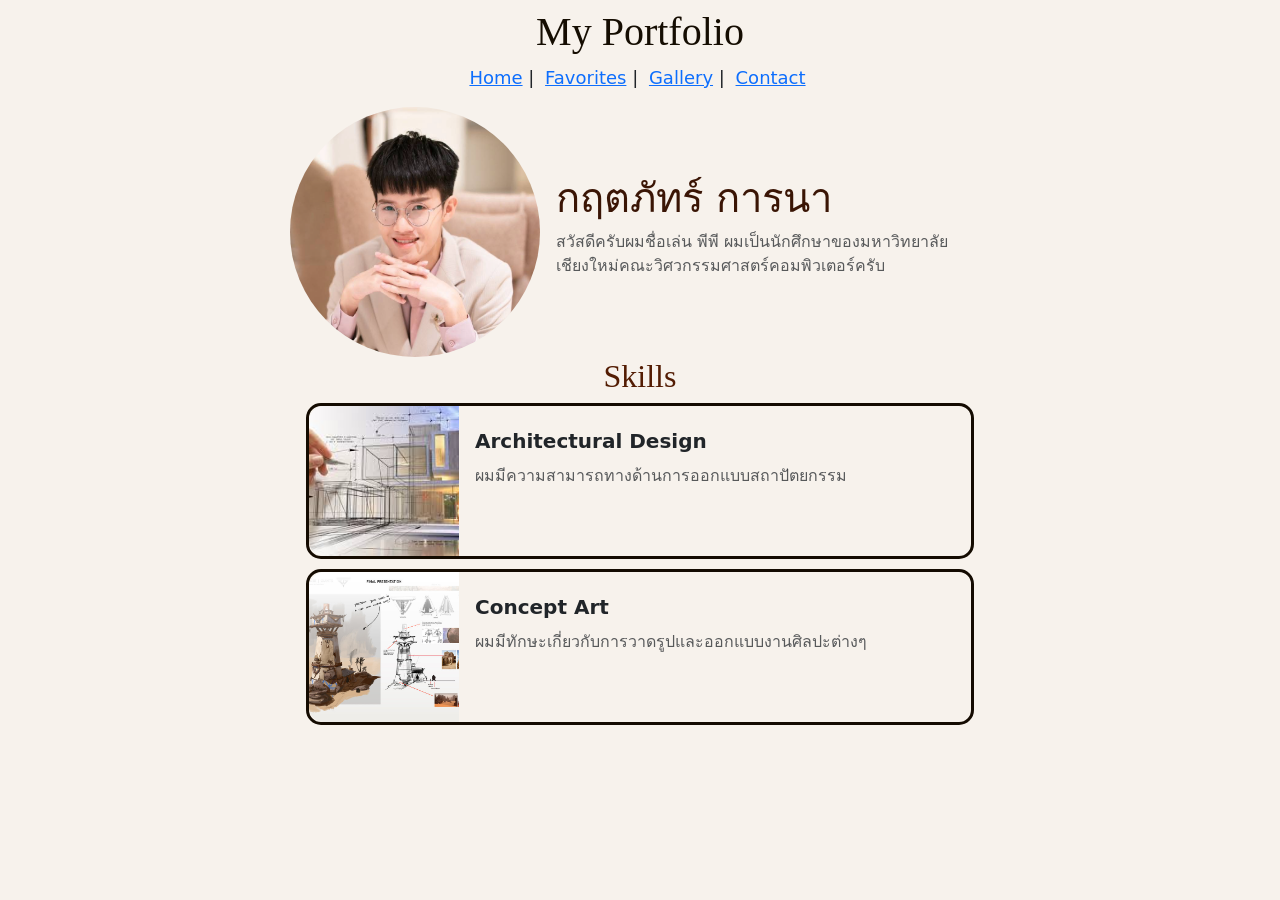
<file: index.html>
<!DOCTYPE html>
<html lang="en">

<head>
    <meta charset="UTF-8">
    <meta name="viewport" content="width=device-width, initial-scale=1.0">
    <title>My Portfolio</title>
    <link rel="stylesheet" href="style.css">
    <link href="https://cdn.jsdelivr.net/npm/bootstrap@5.3.0/dist/css/bootstrap.min.css" rel="stylesheet"
        integrity="sha384-9ndCyUaIbzAi2FUVXJi0CjmCapSmO7SnpJef0486qhLnuZ2cdeRhO02iuK6FUUVM" crossorigin="anonymous" />
    <script src="https://cdn.jsdelivr.net/npm/bootstrap@5.3.0/dist/js/bootstrap.bundle.min.js"
        integrity="sha384-geWF76RCwLtnZ8qwWowPQNguL3RmwHVBC9FhGdlKrxdiJJigb/j/68SIy3Te4Bkz"
        crossorigin="anonymous"></script>
</head>

<body style="background-color: rgb(247, 242, 236);">
    <div style="font-size: large;">
        <h1 class="centerhead drop-shadow-lg my-2" style="color: rgb(21, 13, 2);">My Portfolio</h1>
        <p style="text-align: center; margin-right: 5px">
            <a href="lab02.html" target="_parent">Home</a> |
            <a href="Exp.html" target="_parent" style="margin-left: 5px;">Favorites</a> |
            <a href="Gallery.html" target="_parent" style="margin-left: 5px;">Gallery</a> |
            <a href="Contact.html" target="_parent" style="margin-left: 5px;">Contact</a>
        </p>
    </div>

    <div class="d-flex justify-content-center align-items-center mx-auto gap-3" style="max-width: 700px">

        <div>
            <img src="images/da.png" class="rounded-circle" width="250" height="250" />
        </div>

        <div class="d-none d-sm-block">
            <h2 class=" display-6 text-start mb-2 my-1" style="color: rgb(58, 21, 5);">
                กฤตภัทร์ การนา
            </h2>
            <p class="text-muted">
                สวัสดีครับผมชื่อเล่น พีพี ผมเป็นนักศึกษาของมหาวิทยาลัยเชียงใหม่คณะวิศวกรรมศาสตร์คอมพิวเตอร์ครับ
            </p>
        </div>
    </div>

    <h3 class="centerhead" style="font-size: xx-large; color: rgb(83, 28, 3);">Skills</h3>

    <div style="max-width: 700px" class="mx-auto px-3 ">

        <div class="p img d-flex drop-shadow-md">
            <div class="imgleft">
                <img src="images/adad.jpg" width="150px" height="150px" class="imgleft" style="object-fit: cover" />
            </div>

            <div class="p-3 d-none d-sm-block">
                <div class="mb-2 my-1 fw-semibold fs-5" style="font-size: x-large;">
                    Architectural Design
                </div>
                <div class="text-muted">
                    ผมมีความสามารถทางด้านการออกแบบสถาปัตยกรรม
                </div>
            </div>
        </div>

        <div class="p img d-flex drop-shadow-md">
            <div>
                <img src="images/sdasfagsg.jpg" width="150px" height="150px" class="imgleft"
                    style="object-fit: cover" />
            </div>

            <div class="p-3 d-none d-sm-block">
                <div class="mb-2 my-1 fw-semibold fs-5" style="font-size: x-large;">
                    Concept Art
                </div>
                <div class="text-muted">
                    ผมมีทักษะเกี่ยวกับการวาดรูปและออกแบบงานศิลปะต่างๆ
                </div>
            </div>
        </div>

    </div>


</body>

</html>
</file>
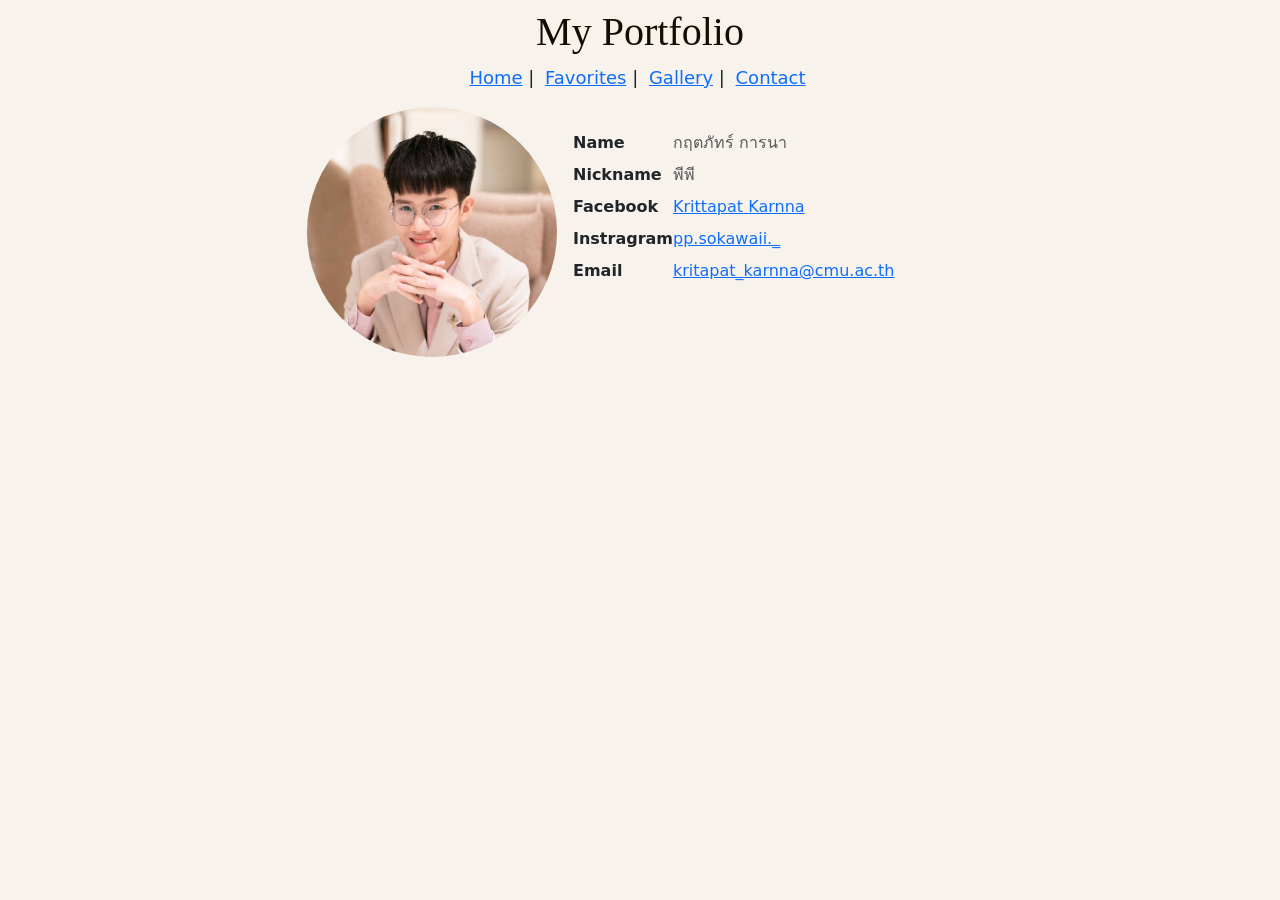
<file: Contact.html>
<!DOCTYPE html>
<html lang="en">

<head>
    <meta charset="UTF-8">
    <meta name="viewport" content="width=device-width, initial-scale=1.0">
    <title>My Portfolio</title>
    <link rel="stylesheet" href="style.css">
    <link href="https://cdn.jsdelivr.net/npm/bootstrap@5.3.0/dist/css/bootstrap.min.css" rel="stylesheet"
        integrity="sha384-9ndCyUaIbzAi2FUVXJi0CjmCapSmO7SnpJef0486qhLnuZ2cdeRhO02iuK6FUUVM" crossorigin="anonymous" />
    <script src="https://cdn.jsdelivr.net/npm/bootstrap@5.3.0/dist/js/bootstrap.bundle.min.js"
        integrity="sha384-geWF76RCwLtnZ8qwWowPQNguL3RmwHVBC9FhGdlKrxdiJJigb/j/68SIy3Te4Bkz"
        crossorigin="anonymous"></script>
</head>

<body style="background-color: rgb(247, 242, 236);">
    <div style="font-size: large;">
        <h1 class="centerhead drop-shadow-lg my-2" style="color: rgb(21, 13, 2);">My Portfolio</h1>
        <p style="text-align: center; margin-right: 5px">
            <a href="lab02.html" target="_parent">Home</a> |
            <a href="Exp.html" target="_parent" style="margin-left: 5px;">Favorites</a> |
            <a href="Gallery.html" target="_parent" style="margin-left: 5px;">Gallery</a> |
            <a href="Contact.html" target="_parent" style="margin-left: 5px;">Contact</a>
        </p>
    </div>

    <div class="d-flex justify-content-center align-items-center mx-auto gap-3" style="max-width: 700px">

        <div>
            <img src="images/da.png" class="rounded-circle" width="250" height="250" />
        </div>

        <div class="py-4 vstack gap-2" style="max-width: 400px">
            <div class="d-flex">
                <div style="min-width: 100px" class="fw-bold">Name
                </div>
                <div class="text-muted">
                    กฤตภัทร์ การนา
                </div>
            </div>

            <div class="d-flex">
                <div style="min-width: 100px" class="fw-bold">Nickname
                </div>
                <div class="text-muted">
                    พีพี
                </div>
            </div>

            <div class="d-flex">
                <div style="min-width: 100px" class="fw-bold">Facebook
                </div>
                <div class="text-muted">
                    <a href="https://www.facebook.com/krittapat.karnna?locale=th_TH" target="_blank">
                        Krittapat Karnna
                    </a>
                </div>
            </div>

            <div class="d-flex">
                <div style="min-width: 100px" class="fw-bold">Instragram
                </div>
                <div class="text-muted">
                    <a href="https://www.instagram.com/pp.sokawaii._/" target="_blank">
                        pp.sokawaii._
                    </a>
                </div>
            </div>

            <div class="d-flex">
                <div style="min-width: 100px" class="fw-bold">Email
                </div>
                <div class="text-muted">
                    <a href="https://outlook.office.com/mail/?login_hint=O.CiQzYmI5ZGY2NC04ZDZjLTRlN2YtYjI2ZS00ODZiNWZlNTY1MzASJGNmODFmMWRmLWRlNTktNGMyOS05MWRhLWEyZGZkMDRhYTc1MRoaa3JpdHRhcGF0X2thcm5uYUBjbXUuYWMudGggGQ%3D%3D"
                        target="_blank">kritapat_karnna@cmu.ac.th
                    </a>
                </div>
            </div>
        </div>
    </div>
</body>
</file>
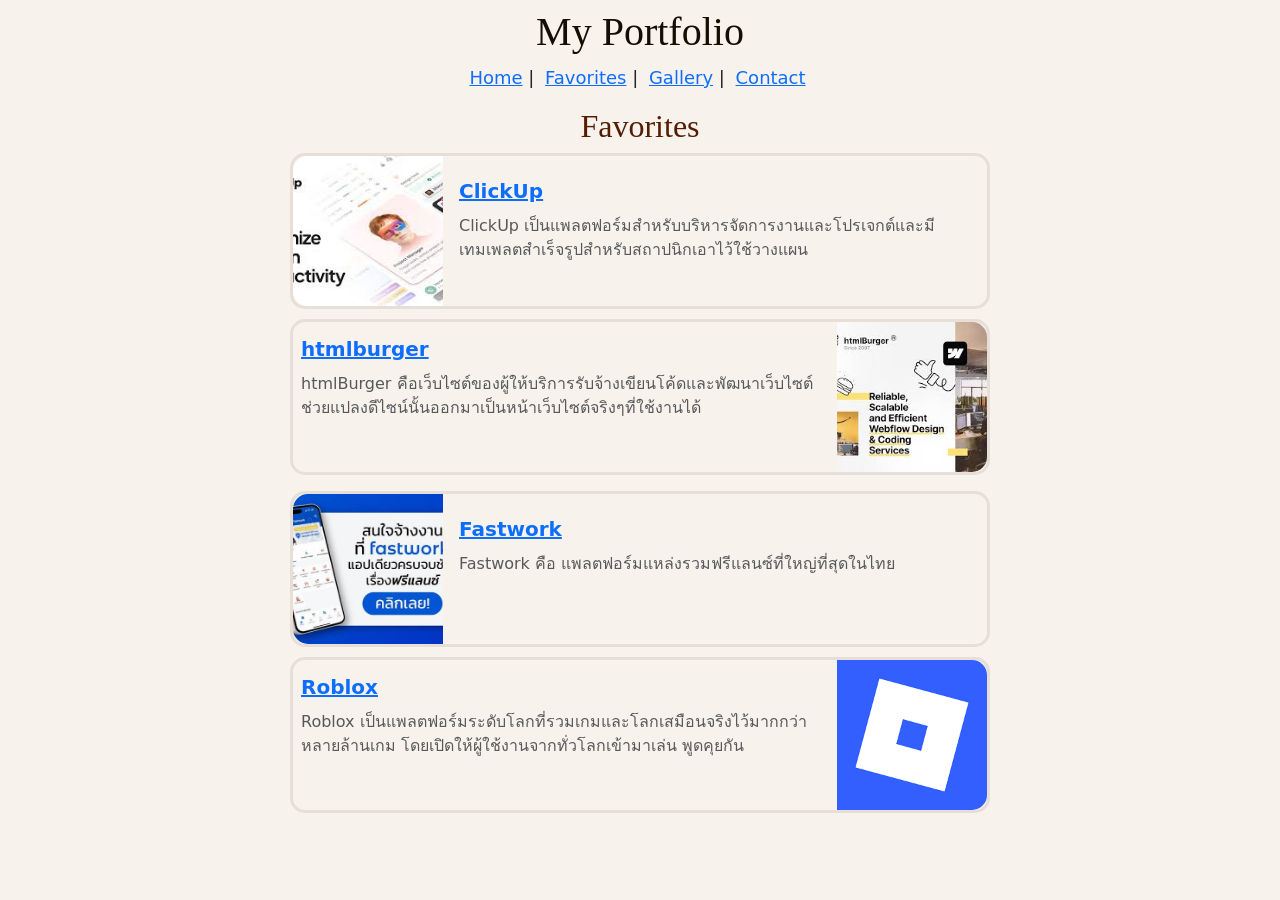
<file: Exp.html>
<!DOCTYPE html>
<html lang="en">

<head>
    <meta charset="UTF-8">
    <meta name="viewport" content="width=device-width, initial-scale=1.0">
    <title>My Portfolio</title>
    <link rel="stylesheet" href="style.css">
    <link href="https://cdn.jsdelivr.net/npm/bootstrap@5.3.0/dist/css/bootstrap.min.css" rel="stylesheet"
        integrity="sha384-9ndCyUaIbzAi2FUVXJi0CjmCapSmO7SnpJef0486qhLnuZ2cdeRhO02iuK6FUUVM" crossorigin="anonymous" />
    <script src="https://cdn.jsdelivr.net/npm/bootstrap@5.3.0/dist/js/bootstrap.bundle.min.js"
        integrity="sha384-geWF76RCwLtnZ8qwWowPQNguL3RmwHVBC9FhGdlKrxdiJJigb/j/68SIy3Te4Bkz"
        crossorigin="anonymous"></script>
</head>

<body style="background-color: rgb(247, 242, 236);">
    <div style="font-size: large;">
        <h1 class="centerhead drop-shadow-lg my-2" style="color: rgb(21, 13, 2);">My Portfolio</h1>
        <p style="text-align: center; margin-right: 5px">
            <a href="lab02.html" target="_parent">Home</a> |
            <a href="Exp.html" target="_parent" style="margin-left: 5px;">Favorites</a> |
            <a href="Gallery.html" target="_parent" style="margin-left: 5px;">Gallery</a> |
            <a href="Contact.html" target="_parent" style="margin-left: 5px;">Contact</a>
        </p>
    </div>

    <h3 class="centerhead" style="font-size: xx-large; color: rgb(83, 28, 3);">Favorites</h3>

    <div class="o img d-flex drop-shadow-md">
        <img src="images/ascfsrdbgtz.jpg" width="150px" height="150px" class="imgleft" style="object-fit: cover" />
        <div class="p-3 d-none d-sm-block">
            <div class="mb-2 my-1 fw-semibold fs-5" style="font-size: x-large;">
                <a href="https://clickup.com/templates/project-plan/architects?utm_source=google&utm_medium=cpc&utm_campaign=gs_cpc_apac_nnc_nb_trial_all-devices_troas_lp_x_all-departments_x_gantt_v2&utm_content=all-countries_kw-target_text_x_all-features_all-use-cases_gantt-chart-templates&utm_term=&utm_creative=748877927428_product1_rsa&utm_custom1=&utm_custom2=&utm_lptheme=&utm_lpmod=&utm_mt=a&utm_tid=&gad_source=1&gad_campaignid=22489339102&gbraid=0AAAAACR5vILxNyJP4yqouBlq1t1KpUn_Q&gclid=CjwKCAjw0o3SBhBVEiwAh28-jYtiq_64Q_j-LQYXuwseFNuioi86UnDzDmsHjg9SHLyBSDPd8lFc6hoCkgUQAvD_BwE"
                    target="_blank">ClickUp</a>
            </div>
            <p class="text-muted">
                ClickUp
                เป็นแพลตฟอร์มสำหรับบริหารจัดการงานและโปรเจกต์และมีเทมเพลตสำเร็จรูปสำหรับสถาปนิกเอาไว้ใช้วางแผน
            </p>
        </div>
    </div>

    <div class="o img d-flex mb-3 drop-shadow-md">
        <div class="p-2 d-none d-sm-block">
            <div class="mb-2 my-1 fw-semibold fs-5" style="font-size: x-large;">
                <a href="https://htmlburger.com/blog/architectural-web-design/" target="_blank">htmlburger</a>
            </div>
            <p class="text-muted">htmlBurger คือเว็บไซต์ของผู้ให้บริการรับจ้างเขียนโค้ดและพัฒนาเว็บไซต์
                ช่วยแปลงดีไซน์นั้นออกมาเป็นหน้าเว็บไซต์จริงๆที่ใช้งานได้</p>
        </div>
        <img src="images/dc.jpg" width="150px" height="150px" class="imgright" style="object-fit: cover" />
    </div>

    <div class="o img d-flex drop-shadow-md">
        <img src="images/avavav.jpg" width="150px" height="150px" class="imgleft" style="object-fit: cover" />
        <div class="p-3 d-none d-sm-block">
            <div class="mb-2 my-1 fw-semibold fs-5" style="font-size: x-large;"><a href="https://fastwork.co/"
                    target="_blank">Fastwork</a></div>
            <p class="text-muted">
                Fastwork คือ แพลตฟอร์มแหล่งรวมฟรีแลนซ์ที่ใหญ่ที่สุดในไทย
            </p>
        </div>
    </div>

    <div class="o img d-flex drop-shadow-md">
        <div class="p-2 d-none d-sm-block">
            <div class="mb-2 my-1 fw-semibold fs-5" style="font-size: x-large;"><a href="https://fastwork.co/"
                    target="_blank"><a href="https://www.roblox.com/home" target="_blank">Roblox</a></div>
            <p class="text-muted">
                Roblox เป็นแพลตฟอร์มระดับโลกที่รวมเกมและโลกเสมือนจริงไว้มากกว่าหลายล้านเกม
                โดยเปิดให้ผู้ใช้งานจากทั่วโลกเข้ามาเล่น พูดคุยกัน
            </p>
        </div>
        <img src="images/vfv.png" width="150px" height="150px" class="imgright" style="object-fit: cover" />
    </div>

</body>

</html>
</file>
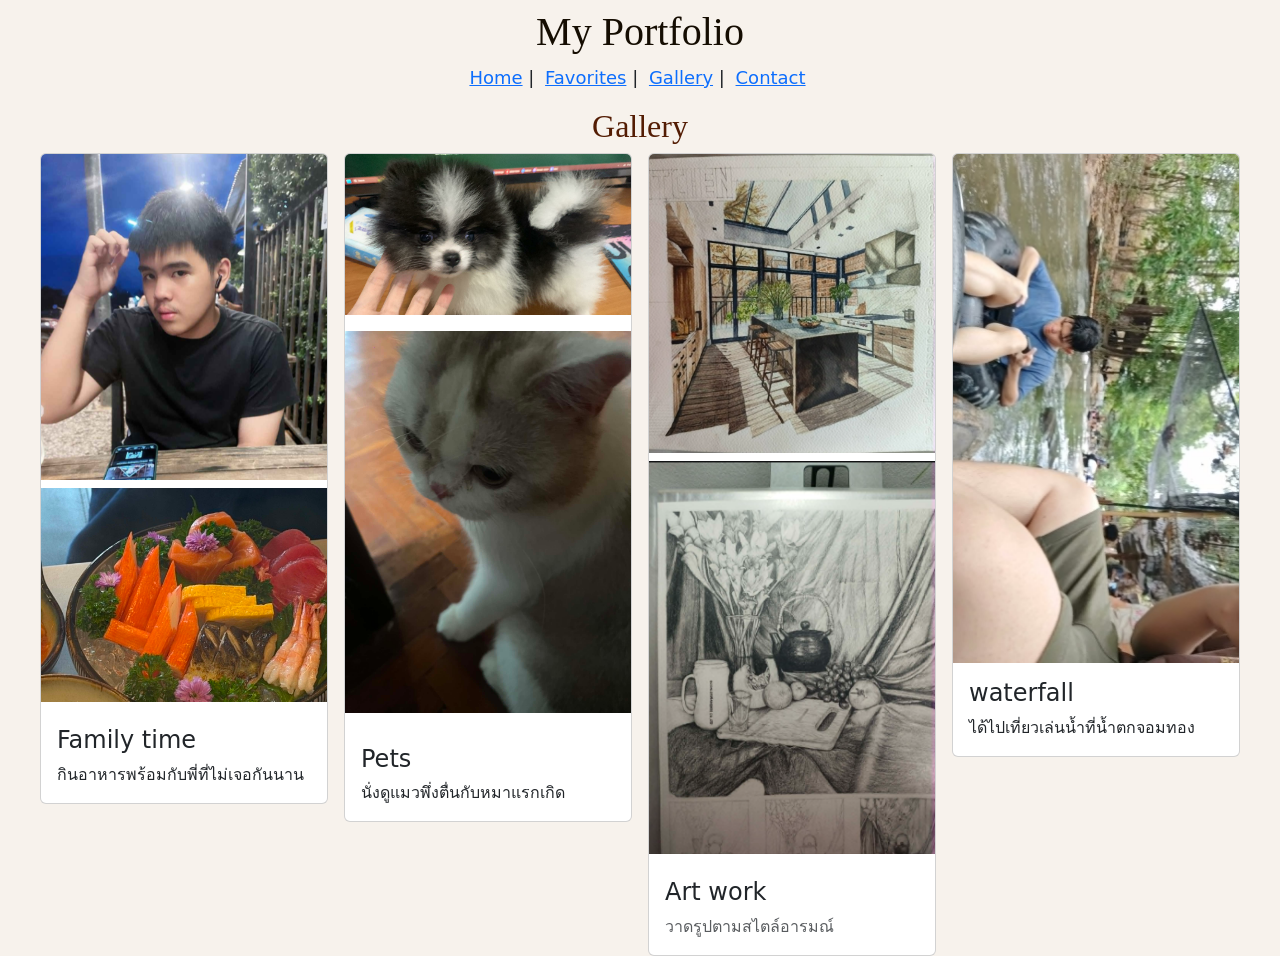
<file: Gallery.html>
<!DOCTYPE html>
<html lang="en">

<head>
    <meta charset="UTF-8">
    <meta name="viewport" content="width=device-width, initial-scale=1.0">
    <title>My Portfolio</title>
    <link rel="stylesheet" href="style.css">
    <link href="https://cdn.jsdelivr.net/npm/bootstrap@5.3.0/dist/css/bootstrap.min.css" rel="stylesheet"
        integrity="sha384-9ndCyUaIbzAi2FUVXJi0CjmCapSmO7SnpJef0486qhLnuZ2cdeRhO02iuK6FUUVM" crossorigin="anonymous" />
    <script src="https://cdn.jsdelivr.net/npm/bootstrap@5.3.0/dist/js/bootstrap.bundle.min.js"
        integrity="sha384-geWF76RCwLtnZ8qwWowPQNguL3RmwHVBC9FhGdlKrxdiJJigb/j/68SIy3Te4Bkz"
        crossorigin="anonymous"></script>
</head>

<body style="background-color: rgb(247, 242, 236);">
    <div style="font-size: large;">
        <h1 class="centerhead drop-shadow-lg my-2" style="color: rgb(21, 13, 2);">My Portfolio</h1>
        <p style="text-align: center; margin-right: 5px">
            <a href="lab02.html" target="_parent">Home</a> |
            <a href="Exp.html" target="_parent" style="margin-left: 5px;">Favorites</a> |
            <a href="Gallery.html" target="_parent" style="margin-left: 5px;">Gallery</a> |
            <a href="Contact.html" target="_parent" style="margin-left: 5px;">Contact</a>
        </p>
    </div>

    <h3 class="centerhead" style="font-size: xx-large; color: rgb(83, 28, 3);">Gallery</h3>

    <div class="d-flex gap-3 justify-content-center flex-wrap align-items-start">
        <div class="card" style="width: 18rem ">
            <img src="images/สกรีนช็อต 2025-11-09 213537.png" class="card-img-top" />
            <img src="images/dv.jpg" class="py-2 card-img-top" />
            <div class="card-body">
                <h4 class="card-title">
                    Family time
                </h4>
                <p class="card-text">
                    กินอาหารพร้อมกับพี่ที่ไม่เจอกันนาน
                </p>
            </div>
        </div>

        <div class="card" style="width: 18rem">
            <img src="images/กแฟแก.jpg" class="card-img-top" />
            <img src="images/กแแกกแ.jpg" class="py-3 card-img-top" />
            <div class="card-body">
                <h4 class="card-title">
                    Pets
                </h4>
                <p class="card-text">นั่งดูแมวพึ่งตื่นกับหมาแรกเกิด</p>
            </div>
        </div>

        <div class="card" style="width: 18rem">
            <img src="images/ดอหดอ.png" class="card-img-top" />
            <img src="images/ดอหดอหด.png" class="py-2 card-img-top" />
            <div class="card-body">
                <h4 class="card-title">Art work</h4>
                <p class="card-text text-muted">
                    วาดรูปตามสไตล์อารมณ์
                </p>
            </div>
        </div>

        <div class="card" style="width: 18rem">
            <img src="images/ทาท.jpg" class="card-img-top" />
            <div class="card-body">
                <h4 class="card-title">waterfall</h4>
                <p class="card-text">
                    ได้ไปเที่ยวเล่นน้ำที่น้ำตกจอมทอง
                </p>
            </div>
        </div>
    </div>

    </div>

</body>

</html>
</file>
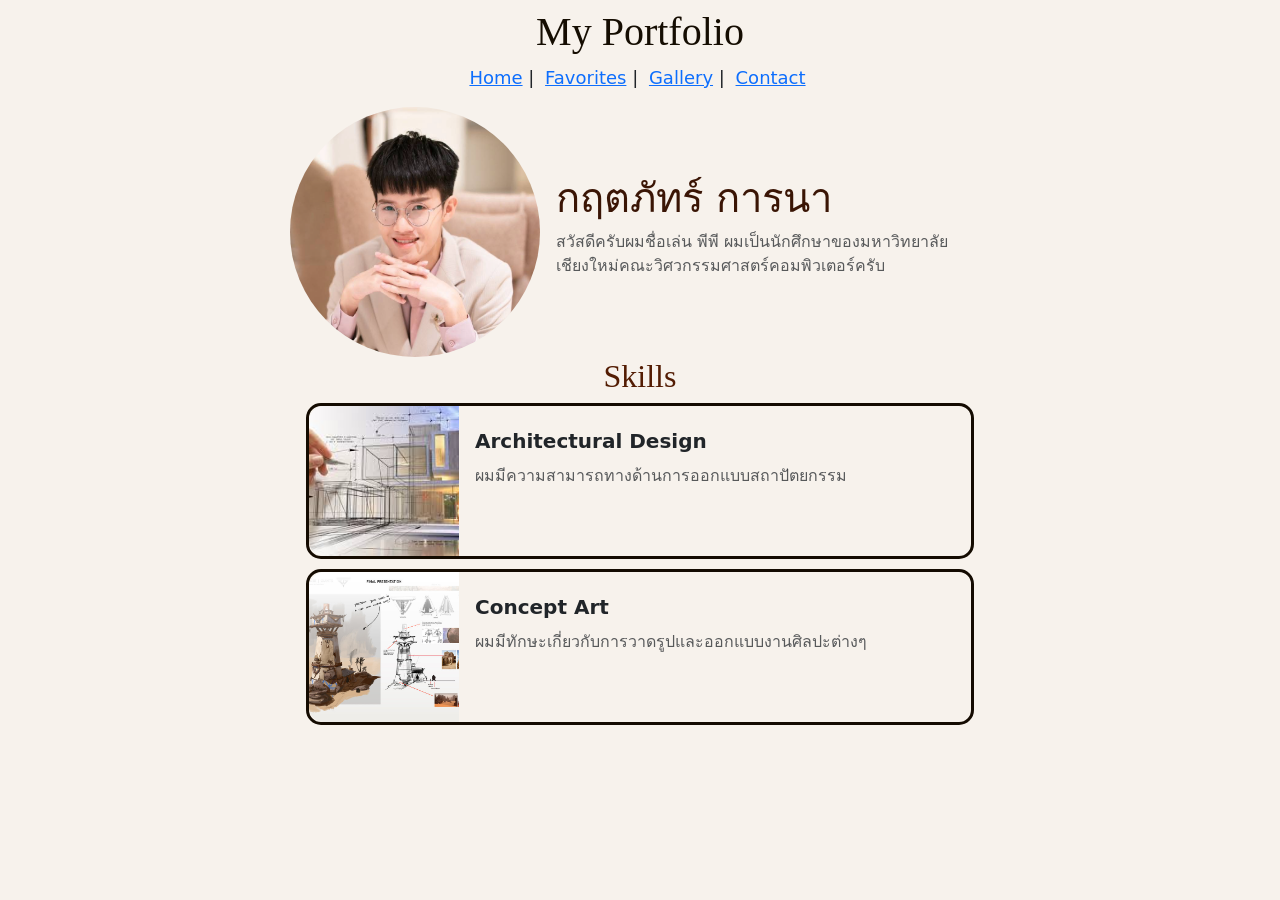
<file: lab02.html>
<!DOCTYPE html>
<html lang="en">

<head>
    <meta charset="UTF-8">
    <meta name="viewport" content="width=device-width, initial-scale=1.0">
    <title>My Portfolio</title>
    <link rel="stylesheet" href="style.css">
    <link href="https://cdn.jsdelivr.net/npm/bootstrap@5.3.0/dist/css/bootstrap.min.css" rel="stylesheet"
        integrity="sha384-9ndCyUaIbzAi2FUVXJi0CjmCapSmO7SnpJef0486qhLnuZ2cdeRhO02iuK6FUUVM" crossorigin="anonymous" />
    <script src="https://cdn.jsdelivr.net/npm/bootstrap@5.3.0/dist/js/bootstrap.bundle.min.js"
        integrity="sha384-geWF76RCwLtnZ8qwWowPQNguL3RmwHVBC9FhGdlKrxdiJJigb/j/68SIy3Te4Bkz"
        crossorigin="anonymous"></script>
</head>

<body style="background-color: rgb(247, 242, 236);">
    <div style="font-size: large;">
        <h1 class="centerhead drop-shadow-lg my-2" style="color: rgb(21, 13, 2);">My Portfolio</h1>
        <p style="text-align: center; margin-right: 5px">
            <a href="lab02.html" target="_parent">Home</a> |
            <a href="Exp.html" target="_parent" style="margin-left: 5px;">Favorites</a> |
            <a href="Gallery.html" target="_parent" style="margin-left: 5px;">Gallery</a> |
            <a href="Contact.html" target="_parent" style="margin-left: 5px;">Contact</a>
        </p>
    </div>

    <div class="d-flex justify-content-center align-items-center mx-auto gap-3" style="max-width: 700px">

        <div>
            <img src="images/da.png" class="rounded-circle" width="250" height="250" />
        </div>

        <div class="d-none d-sm-block">
            <h2 class=" display-6 text-start mb-2 my-1" style="color: rgb(58, 21, 5);">
                กฤตภัทร์ การนา
            </h2>
            <p class="text-muted">
                สวัสดีครับผมชื่อเล่น พีพี ผมเป็นนักศึกษาของมหาวิทยาลัยเชียงใหม่คณะวิศวกรรมศาสตร์คอมพิวเตอร์ครับ
            </p>
        </div>
    </div>

    <h3 class="centerhead" style="font-size: xx-large; color: rgb(83, 28, 3);">Skills</h3>

    <div style="max-width: 700px" class="mx-auto px-3 ">

        <div class="p img d-flex drop-shadow-md">
            <div class="imgleft">
                <img src="images/adad.jpg" width="150px" height="150px" class="imgleft" style="object-fit: cover" />
            </div>

            <div class="p-3 d-none d-sm-block">
                <div class="mb-2 my-1 fw-semibold fs-5" style="font-size: x-large;">
                    Architectural Design
                </div>
                <div class="text-muted">
                    ผมมีความสามารถทางด้านการออกแบบสถาปัตยกรรม
                </div>
            </div>
        </div>

        <div class="p img d-flex drop-shadow-md">
            <div>
                <img src="images/sdasfagsg.jpg" width="150px" height="150px" class="imgleft"
                    style="object-fit: cover" />
            </div>

            <div class="p-3 d-none d-sm-block">
                <div class="mb-2 my-1 fw-semibold fs-5" style="font-size: x-large;">
                    Concept Art
                </div>
                <div class="text-muted">
                    ผมมีทักษะเกี่ยวกับการวาดรูปและออกแบบงานศิลปะต่างๆ
                </div>
            </div>
        </div>

    </div>


</body>

</html>
</file>
<file: style.css>
.centerhead {
    font-family: "Times New Roman", Times, serif;
    color: rgba(49, 23, 8, 0.541);
    text-align: center;
}

.p {
    border: solid rgb(20, 11, 1);
    max-width: 700px;
    margin-left: auto;
    margin-right: auto;
    margin-bottom: 10px;

}

.o {
    border: solid rgb(231, 223, 215);
    max-width: 700px;
    margin-left: auto;
    margin-right: auto;
    margin-bottom: 10px;

}

.body {
    background-color: rgb(237, 230, 220);
}

.imgleft {
    border-top-left-radius: 15px;
    border-bottom-left-radius: 15px;
}

.imgright {
    border-top-right-radius: 15px;
    border-bottom-right-radius: 15px;
}

.img {
    border-top-left-radius: 15px;
    border-top-right-radius: 15px;
    border-bottom-left-radius: 15px;
    border-bottom-right-radius: 15px;
}
</file>
